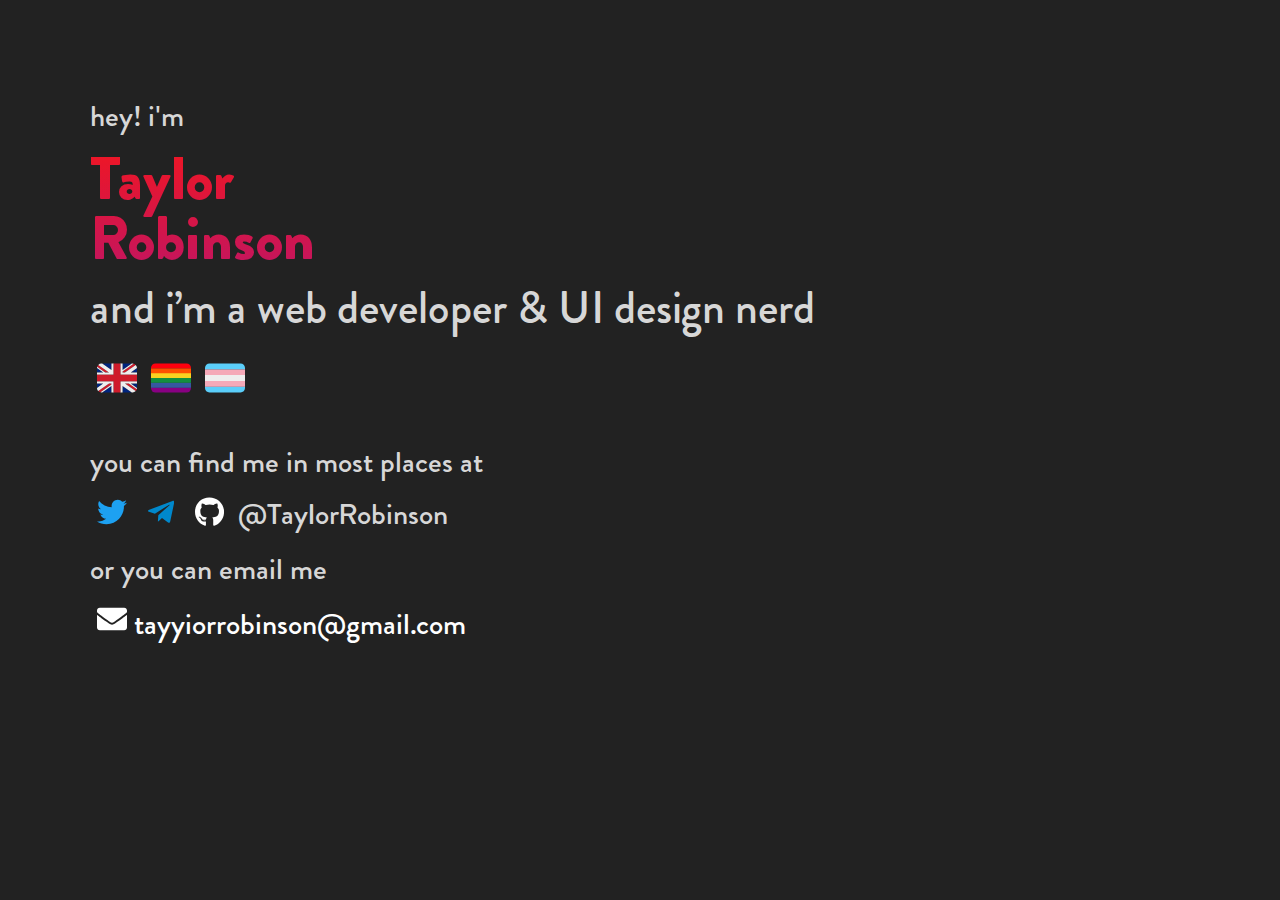
<file: index.html>
<!DOCTYPE html>
<html lang="en">

<head>
    <title>Taylor Robinson</title>
    <meta name="viewport" content="width=device-width, initial-scale=1, maximum-scale=1, user-scalable=no" />
    <meta http-equiv="content-type" content="text/html; charset=UTF-8">
    <meta name="theme-color" content="#ff0321"/>
    <meta name="description" content="is a web developer & UI design nerd">
    <meta property="og:title" content="Taylor Robinson" />
    <meta property="og:type" content="site" />
    <meta property="og:url" content="https://robins.one/" />
    <meta property="og:description" content="is a web developer & UI design nerd" />
    <meta property="og:locale" content="en_GB" />
    <meta property="og:site_name" content="Taylor Robinson" />
    <script type="application/ld+json">
        {"name":"Taylor Robinson","description":"is a web developer & UI design nerd","@type":"WebSite","url":"http://robins.one","headline":"Taylor Robinson","@context":"http://schema.org"}
    </script>
    <style>
        @import url(font/stylesheet.css);

body {
    background:#222;
    color: #d7d7d7;
    font-size: 30px;
    padding:75px;
    font-family: "Brandon Grotesque", sans-serif;
    line-height:2em;
}
body * {
    margin: 7px;
    font-weight: 500;
}
a,i {
    color: #fff;
    text-decoration: none;
    vertical-align: middle;
}


.fa-twitter { color: #1DA1F2}
.fa-telegram-plane { color: #0088CC}

h1 {
    font-weight: 900;
    color: #C11562;
    background: -webkit-linear-gradient(#EC1628, #C11562);
    -webkit-background-clip: text;
    -webkit-text-fill-color: transparent;
}
#emailHeader, #linkHeader {
    margin-bottom: -0.5em;
}
#emailHeader {
    margin-top: -0.5em;
}
.svg-inline--fa {
    margin: 0;
}
    </style>
</head>

<body >
    <p id='greeting'>
        hey! i'm
    </p>
    <h1 id='name'>Taylor<br>Robinson</h1>
    <h2 id='description'>
        and i’m a web developer & UI design nerd
    </h2>
    <p id='emojis'><img alt="Flag of the United Kingdom" src='img/uk.svg' height='40'  width='40'><img alt="LGBTQ+ Pride flag" src='img/gay.svg' height='40' width='40'><img alt="Non-Binary Pride flag" src='img/gener.svg'
            height='40'  width='40'> </p>
    <p id='linkHeader'>you can find me in most places at</p>
    <p class="links"><a aria-label="Twitter" href='https://twitter.com/tayiorrobinson'><svg height=30 aria-hidden="true" focusable="false"
                data-prefix="fab" data-icon="twitter" class="svg-inline--fa fa-twitter fa-w-16" role="img"
                xmlns="http://www.w3.org/2000/svg" viewBox="0 0 512 512">
                <path fill="currentColor"
                    d="M459.37 151.716c.325 4.548.325 9.097.325 13.645 0 138.72-105.583 298.558-298.558 298.558-59.452 0-114.68-17.219-161.137-47.106 8.447.974 16.568 1.299 25.34 1.299 49.055 0 94.213-16.568 130.274-44.832-46.132-.975-84.792-31.188-98.112-72.772 6.498.974 12.995 1.624 19.818 1.624 9.421 0 18.843-1.3 27.614-3.573-48.081-9.747-84.143-51.98-84.143-102.985v-1.299c13.969 7.797 30.214 12.67 47.431 13.319-28.264-18.843-46.781-51.005-46.781-87.391 0-19.492 5.197-37.36 14.294-52.954 51.655 63.675 129.3 105.258 216.365 109.807-1.624-7.797-2.599-15.918-2.599-24.04 0-57.828 46.782-104.934 104.934-104.934 30.213 0 57.502 12.67 76.67 33.137 23.715-4.548 46.456-13.32 66.599-25.34-7.798 24.366-24.366 44.833-46.132 57.827 21.117-2.273 41.584-8.122 60.426-16.243-14.292 20.791-32.161 39.308-52.628 54.253z">
                </path>
            </svg></a>
        <a aria-label="Telegram" href='https://t.me/tayiorrobinson'><svg height=30 aria-hidden="true" focusable="false" data-prefix="fab"
                data-icon="telegram-plane" class="svg-inline--fa fa-telegram-plane fa-w-14" role="img"
                xmlns="http://www.w3.org/2000/svg" viewBox="0 0 448 512">
                <path fill="currentColor"
                    d="M446.7 98.6l-67.6 318.8c-5.1 22.5-18.4 28.1-37.3 17.5l-103-75.9-49.7 47.8c-5.5 5.5-10.1 10.1-20.7 10.1l7.4-104.9 190.9-172.5c8.3-7.4-1.8-11.5-12.9-4.1L117.8 284 16.2 252.2c-22.1-6.9-22.5-22.1 4.6-32.7L418.2 66.4c18.4-6.9 34.5 4.1 28.5 32.2z">
                </path>
            </svg></a>
        <a aria-label="GitHub" href='https://github.com/tayiorrobinson'>
            <svg height=30 aria-hidden="true" focusable="false"
                data-prefix="fab" data-icon="github" class="svg-inline--fa fa-github fa-w-16" role="img"
                xmlns="http://www.w3.org/2000/svg" viewBox="0 0 496 512">
                <path fill="currentColor"
                    d="M165.9 397.4c0 2-2.3 3.6-5.2 3.6-3.3.3-5.6-1.3-5.6-3.6 0-2 2.3-3.6 5.2-3.6 3-.3 5.6 1.3 5.6 3.6zm-31.1-4.5c-.7 2 1.3 4.3 4.3 4.9 2.6 1 5.6 0 6.2-2s-1.3-4.3-4.3-5.2c-2.6-.7-5.5.3-6.2 2.3zm44.2-1.7c-2.9.7-4.9 2.6-4.6 4.9.3 2 2.9 3.3 5.9 2.6 2.9-.7 4.9-2.6 4.6-4.6-.3-1.9-3-3.2-5.9-2.9zM244.8 8C106.1 8 0 113.3 0 252c0 110.9 69.8 205.8 169.5 239.2 12.8 2.3 17.3-5.6 17.3-12.1 0-6.2-.3-40.4-.3-61.4 0 0-70 15-84.7-29.8 0 0-11.4-29.1-27.8-36.6 0 0-22.9-15.7 1.6-15.4 0 0 24.9 2 38.6 25.8 21.9 38.6 58.6 27.5 72.9 20.9 2.3-16 8.8-27.1 16-33.7-55.9-6.2-112.3-14.3-112.3-110.5 0-27.5 7.6-41.3 23.6-58.9-2.6-6.5-11.1-33.3 2.6-67.9 20.9-6.5 69 27 69 27 20-5.6 41.5-8.5 62.8-8.5s42.8 2.9 62.8 8.5c0 0 48.1-33.6 69-27 13.7 34.7 5.2 61.4 2.6 67.9 16 17.7 25.8 31.5 25.8 58.9 0 96.5-58.9 104.2-114.8 110.5 9.2 7.9 17 22.9 17 46.4 0 33.7-.3 75.4-.3 83.6 0 6.5 4.6 14.4 17.3 12.1C428.2 457.8 496 362.9 496 252 496 113.3 383.5 8 244.8 8zM97.2 352.9c-1.3 1-1 3.3.7 5.2 1.6 1.6 3.9 2.3 5.2 1 1.3-1 1-3.3-.7-5.2-1.6-1.6-3.9-2.3-5.2-1zm-10.8-8.1c-.7 1.3.3 2.9 2.3 3.9 1.6 1 3.6.7 4.3-.7.7-1.3-.3-2.9-2.3-3.9-2-.6-3.6-.3-4.3.7zm32.4 35.6c-1.6 1.3-1 4.3 1.3 6.2 2.3 2.3 5.2 2.6 6.5 1 1.3-1.3.7-4.3-1.3-6.2-2.2-2.3-5.2-2.6-6.5-1zm-11.4-14.7c-1.6 1-1.6 3.6 0 5.9 1.6 2.3 4.3 3.3 5.6 2.3 1.6-1.3 1.6-3.9 0-6.2-1.4-2.3-4-3.3-5.6-2z">
                </path>
            </svg></a> @TayIorRobinson
    </p>
    <p id='emailHeader'>or you can email me</p>
    <p class="links">
        <a  href='mailto:tayyiorrobinson@gmail.com'>
            <svg height=30 aria-hidden="true" focusable="false"
                data-prefix="fab" data-icon="envelope" class="svg-inline--fa fa-w-16" role="img"
                xmlns="http://www.w3.org/2000/svg" viewBox="0 0 512 512">
                <path fill="currentColor"
                    d="M502.3 190.8c3.9-3.1 9.7-.2 9.7 4.7V400c0 26.5-21.5 48-48 48H48c-26.5 0-48-21.5-48-48V195.6c0-5 5.7-7.8 9.7-4.7 22.4 17.4 52.1 39.5 154.1 113.6 21.1 15.4 56.7 47.8 92.2 47.6 35.7.3 72-32.8 92.3-47.6 102-74.1 131.6-96.3 154-113.7zM256 320c23.2.4 56.6-29.2 73.4-41.4 132.7-96.3 142.8-104.7 173.4-128.7 5.8-4.5 9.2-11.5 9.2-18.9v-19c0-26.5-21.5-48-48-48H48C21.5 64 0 85.5 0 112v19c0 7.4 3.4 14.3 9.2 18.9 30.6 23.9 40.7 32.4 173.4 128.7 16.8 12.2 50.2 41.8 73.4 41.4z">
                </path>
            </svg>
        
        tayyiorrobinson@gmail.com
            </a>
    </p>

</body>

</html>
</file>
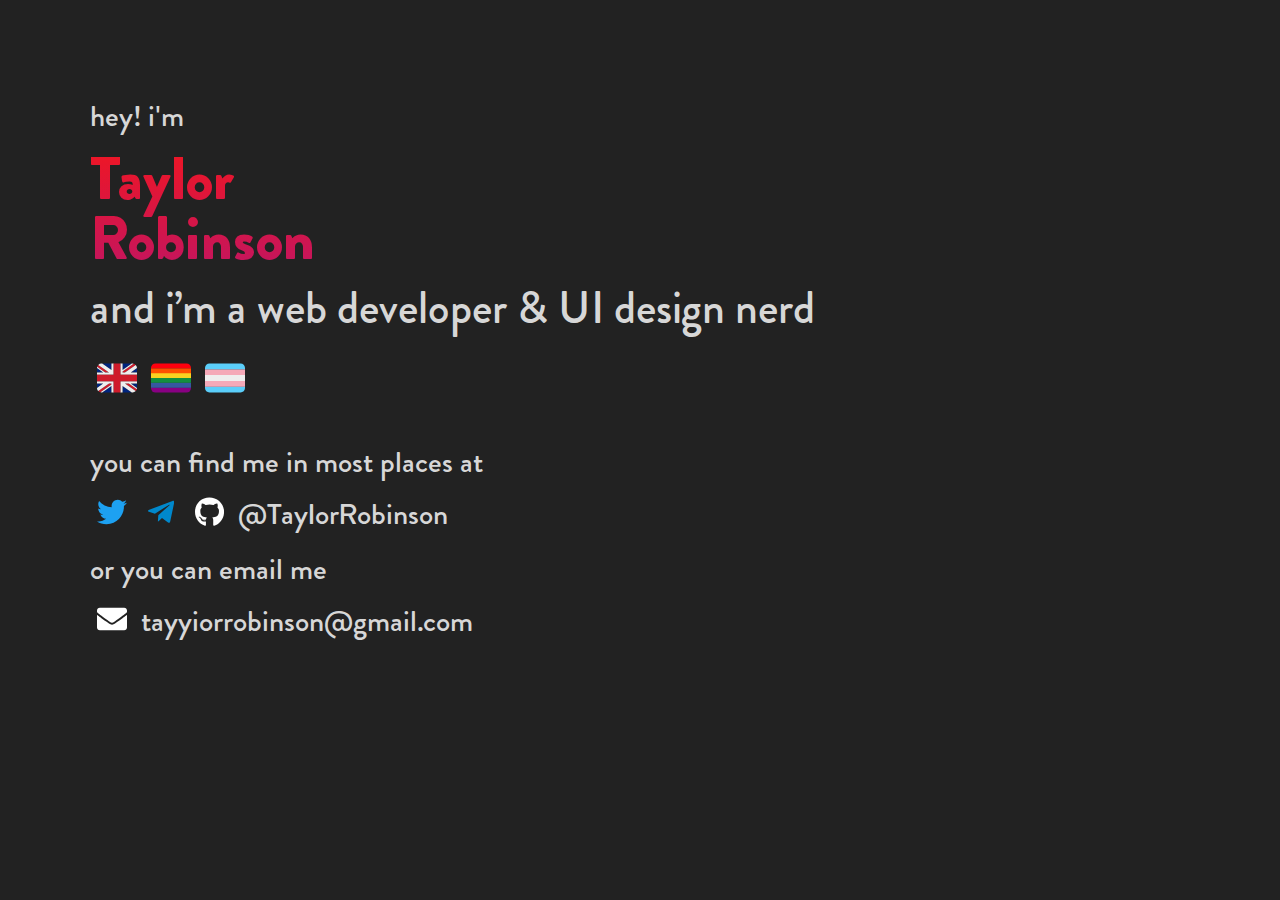
<file: index.pretty.html>
<!DOCTYPE html>
<html>

<head>
    <title>Taylor Robinson</title>
    <meta name="viewport" content="width=device-width, initial-scale=1, maximum-scale=1, user-scalable=no" />
    <meta http-equiv="content-type" content="text/html; charset=UTF-8">
    <meta name="theme-color" content="#ff0321"/>
    <meta name="description" content="is a web developer & UI design nerd">
    <meta property="og:title" content="Taylor Robinson" />
    <meta property="og:type" content="site" />
    <meta property="og:url" content="https://robins.one/" />
    <meta property="og:description" content="is a web developer & UI design nerd" />
    <meta property="og:locale" content="en_GB" />
    <meta property="og:site_name" content="Taylor Robinson" />
    <script type="application/ld+json">
        {"name":"Taylor Robinson","description":"is a web developer & UI design nerd","@type":"WebSite","url":"http://robins.one","headline":"Taylor Robinson","@context":"http://schema.org"}
    </script>
    <style>
        @import url(font/stylesheet.css);

body {
    background:#222;
    color: #d7d7d7;
    font-size: 30px;
    padding:75px;
    font-family: "Brandon Grotesque", sans-serif;
    line-height:2em;
}
body * {
    margin: 7px;
    font-weight: 500;
}
a,i {
    color: #fff;
    text-decoration: none;
    vertical-align: middle;
}


.fa-twitter { color: #1DA1F2}
.fa-telegram-plane { color: #0088CC}

h1 {
    font-weight: 900;
    color: #C11562;
    background: -webkit-linear-gradient(#EC1628, #C11562);
    -webkit-background-clip: text;
    -webkit-text-fill-color: transparent;
}
#emailHeader, #linkHeader {
    margin-bottom: -0.5em;
}
#emailHeader {
    margin-top: -0.5em;
}
.svg-inline--fa {
    margin: 0;
}
    </style>
</head>

<body lang="en_GB">
    <p id='greeting'>
        hey! i'm
    </p>
    <h1 id='name'>Taylor<br>Robinson</h1>
    <h2 id='description'>
        and i’m a web developer & UI design nerd
    </h2>
    <p id='emojis'><img alt="Flag of the United Kingdom" src='img/uk.svg' height='40'  width='40'><img flag="LGBTQ+ Pride flag" src='img/gay.svg' height='40' width='40'><img alt="Non-Binary Pride flag" src='img/gener.svg'
            height='40'  width='40'> </p>
    <p id='linkHeader'>you can find me in most places at</p>
    <p class="links"><a alt="Twitter" href='https://twitter.com/tayiorrobinson'><svg height=30 aria-hidden="true" focusable="false"
                data-prefix="fab" data-icon="twitter" class="svg-inline--fa fa-twitter fa-w-16" role="img"
                xmlns="http://www.w3.org/2000/svg" viewBox="0 0 512 512">
                <path fill="currentColor"
                    d="M459.37 151.716c.325 4.548.325 9.097.325 13.645 0 138.72-105.583 298.558-298.558 298.558-59.452 0-114.68-17.219-161.137-47.106 8.447.974 16.568 1.299 25.34 1.299 49.055 0 94.213-16.568 130.274-44.832-46.132-.975-84.792-31.188-98.112-72.772 6.498.974 12.995 1.624 19.818 1.624 9.421 0 18.843-1.3 27.614-3.573-48.081-9.747-84.143-51.98-84.143-102.985v-1.299c13.969 7.797 30.214 12.67 47.431 13.319-28.264-18.843-46.781-51.005-46.781-87.391 0-19.492 5.197-37.36 14.294-52.954 51.655 63.675 129.3 105.258 216.365 109.807-1.624-7.797-2.599-15.918-2.599-24.04 0-57.828 46.782-104.934 104.934-104.934 30.213 0 57.502 12.67 76.67 33.137 23.715-4.548 46.456-13.32 66.599-25.34-7.798 24.366-24.366 44.833-46.132 57.827 21.117-2.273 41.584-8.122 60.426-16.243-14.292 20.791-32.161 39.308-52.628 54.253z">
                </path>
            </svg></a>
        <a alt="Telegram" href='https://t.me/tayiorrobinson'><svg height=30 aria-hidden="true" focusable="false" data-prefix="fab"
                data-icon="telegram-plane" class="svg-inline--fa fa-telegram-plane fa-w-14" role="img"
                xmlns="http://www.w3.org/2000/svg" viewBox="0 0 448 512">
                <path fill="currentColor"
                    d="M446.7 98.6l-67.6 318.8c-5.1 22.5-18.4 28.1-37.3 17.5l-103-75.9-49.7 47.8c-5.5 5.5-10.1 10.1-20.7 10.1l7.4-104.9 190.9-172.5c8.3-7.4-1.8-11.5-12.9-4.1L117.8 284 16.2 252.2c-22.1-6.9-22.5-22.1 4.6-32.7L418.2 66.4c18.4-6.9 34.5 4.1 28.5 32.2z">
                </path>
            </svg></a>
        <a alt="GitHub" href='https://github.com/tayiorrobinson'>
            <svg height=30 aria-hidden="true" focusable="false"
                data-prefix="fab" data-icon="github" class="svg-inline--fa fa-github fa-w-16" role="img"
                xmlns="http://www.w3.org/2000/svg" viewBox="0 0 496 512">
                <path fill="currentColor"
                    d="M165.9 397.4c0 2-2.3 3.6-5.2 3.6-3.3.3-5.6-1.3-5.6-3.6 0-2 2.3-3.6 5.2-3.6 3-.3 5.6 1.3 5.6 3.6zm-31.1-4.5c-.7 2 1.3 4.3 4.3 4.9 2.6 1 5.6 0 6.2-2s-1.3-4.3-4.3-5.2c-2.6-.7-5.5.3-6.2 2.3zm44.2-1.7c-2.9.7-4.9 2.6-4.6 4.9.3 2 2.9 3.3 5.9 2.6 2.9-.7 4.9-2.6 4.6-4.6-.3-1.9-3-3.2-5.9-2.9zM244.8 8C106.1 8 0 113.3 0 252c0 110.9 69.8 205.8 169.5 239.2 12.8 2.3 17.3-5.6 17.3-12.1 0-6.2-.3-40.4-.3-61.4 0 0-70 15-84.7-29.8 0 0-11.4-29.1-27.8-36.6 0 0-22.9-15.7 1.6-15.4 0 0 24.9 2 38.6 25.8 21.9 38.6 58.6 27.5 72.9 20.9 2.3-16 8.8-27.1 16-33.7-55.9-6.2-112.3-14.3-112.3-110.5 0-27.5 7.6-41.3 23.6-58.9-2.6-6.5-11.1-33.3 2.6-67.9 20.9-6.5 69 27 69 27 20-5.6 41.5-8.5 62.8-8.5s42.8 2.9 62.8 8.5c0 0 48.1-33.6 69-27 13.7 34.7 5.2 61.4 2.6 67.9 16 17.7 25.8 31.5 25.8 58.9 0 96.5-58.9 104.2-114.8 110.5 9.2 7.9 17 22.9 17 46.4 0 33.7-.3 75.4-.3 83.6 0 6.5 4.6 14.4 17.3 12.1C428.2 457.8 496 362.9 496 252 496 113.3 383.5 8 244.8 8zM97.2 352.9c-1.3 1-1 3.3.7 5.2 1.6 1.6 3.9 2.3 5.2 1 1.3-1 1-3.3-.7-5.2-1.6-1.6-3.9-2.3-5.2-1zm-10.8-8.1c-.7 1.3.3 2.9 2.3 3.9 1.6 1 3.6.7 4.3-.7.7-1.3-.3-2.9-2.3-3.9-2-.6-3.6-.3-4.3.7zm32.4 35.6c-1.6 1.3-1 4.3 1.3 6.2 2.3 2.3 5.2 2.6 6.5 1 1.3-1.3.7-4.3-1.3-6.2-2.2-2.3-5.2-2.6-6.5-1zm-11.4-14.7c-1.6 1-1.6 3.6 0 5.9 1.6 2.3 4.3 3.3 5.6 2.3 1.6-1.3 1.6-3.9 0-6.2-1.4-2.3-4-3.3-5.6-2z">
                </path>
            </svg></a> @TayIorRobinson
    </p>
    <p id='emailHeader'>or you can email me</p>
    <p class="links">
        <a href='mailto:tayyiorrobinson@gmail.com'>
            <svg height=30 aria-hidden="true" focusable="false"
                data-prefix="fab" data-icon="envelope" class="svg-inline--fa fa-w-16" role="img"
                xmlns="http://www.w3.org/2000/svg" viewBox="0 0 512 512">
                <path fill="currentColor"
                    d="M502.3 190.8c3.9-3.1 9.7-.2 9.7 4.7V400c0 26.5-21.5 48-48 48H48c-26.5 0-48-21.5-48-48V195.6c0-5 5.7-7.8 9.7-4.7 22.4 17.4 52.1 39.5 154.1 113.6 21.1 15.4 56.7 47.8 92.2 47.6 35.7.3 72-32.8 92.3-47.6 102-74.1 131.6-96.3 154-113.7zM256 320c23.2.4 56.6-29.2 73.4-41.4 132.7-96.3 142.8-104.7 173.4-128.7 5.8-4.5 9.2-11.5 9.2-18.9v-19c0-26.5-21.5-48-48-48H48C21.5 64 0 85.5 0 112v19c0 7.4 3.4 14.3 9.2 18.9 30.6 23.9 40.7 32.4 173.4 128.7 16.8 12.2 50.2 41.8 73.4 41.4z">
                </path>
            </svg>
        </a>
        tayyiorrobinson@gmail.com
    </p>

</body>

</html>
</file>
